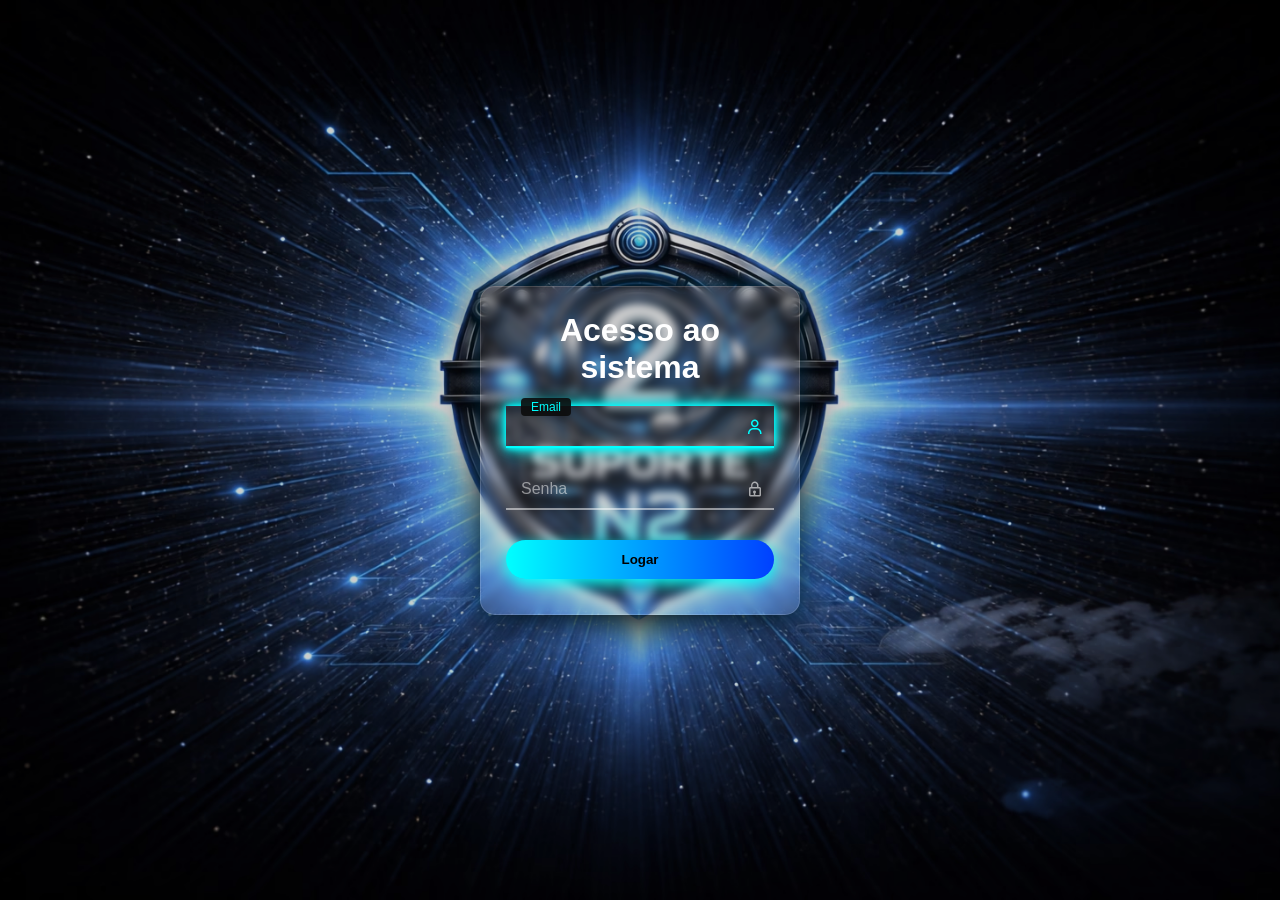
<file: frontend/login.html>
<!DOCTYPE html>
<html lang="pt-br">

<head>
    <meta charset="UTF-8">
    <meta name="viewport" content="width=device-width, initial-scale=1.0">
    <meta name="description"
        content="Acesse o sistema Gerador Excedente para gerenciar e analisar dados com eficiência, dashboards interativos e relatórios inteligentes.">
    <link rel="stylesheet" href="./styles/login.css">
    <title>Login - Gerador Excedente</title>
    <link href='https://unpkg.com/boxicons@2.1.4/css/boxicons.min.css' rel='stylesheet'>
</head>

<body>
    <!-- ============================= -->
    <!-- LOGIN.HTML - GERADOR EXCEDENTE -->
    <!-- ============================= -->
    <main class="login-container">
        <h1>Acesso ao sistema</h1>
        <form id="loginForm">
            <!-- Compo Email -->
            <div class="input-box">
                <input type="email" id="email" required autofocus placeholder=" " aria-describedby="erroEmail">
                <label for="email">Email</label>
                <p id="erroEmail" class="erro" role="alert"></p>
                <i class="bx bx-user icon-user"></i>
            </div>
            <!-- Compo Senha -->
            <div class="input-box">
                <input type="password" id="senha" required placeholder=" ">
                <label for="senha">Senha</label>
                <i class="bx bx-lock icon-lock"></i>
                <i id="toggleSenha" class="bx bx-show toggle-senha icon-eye"></i>
            </div>
            <button type="submit" class="submit-btn">Logar</button>
            <p id="erroGlobal" class="erro"></p>
        </form>
    </main>

    <script src="js/api.js" defer></script>
    <script src="js/login.js" defer></script>
</body>

</html>
</file>
<file: frontend/styles/login.css>
* {
    margin: 0;
    padding: 0;
    box-sizing: border-box;
    font-family: 'Poppins', sans-serif;
}

body {
    background-color: #0d0d0d;
    background-image: url(../assets/images/img-sup-esp-bg.webp);
    background-image: image-set(url("../assets/images/img-sup-esp-bg.avif") type("image/avif"),
            url("../assets/images/img-sup-esp-bg.webp") type("image/webp"));
    background-position: center;
    background-repeat: no-repeat;
    background-size: cover;
    display: flex;
    justify-content: center;
    align-items: center;
    height: 100vh;
    position: relative;
    overflow: hidden;
}

/* CAPA PRETA */
body::before {
    content: "";
    position: absolute;
    inset: 0;
    background: rgba(0, 0, 0, 0.192);
    /* controla a transparência */
    z-index: 0;
}

/* Faz o conteúdo ficar acima da capa */
body>* {
    position: relative;
    z-index: 1;
}

.login-container {
    background: rgba(255, 255, 255, 0.08);
    backdrop-filter: blur(4px);
    border: 1px solid rgba(255, 255, 255, 0.15);
    box-shadow:
        0 10px 40px rgb(0, 0, 0),
        0 0 20px rgba(0, 170, 255, 0.4);
    padding: 25px;
    border-radius: 15px;
    width: 320px;
    text-align: center;
    z-index: 2;
    position: relative;
    /* animation: float 6s ease-in-out infinite, fadeIn 1s ease; */
}

/* @keyframes float {

    0%,
    100% {
        transform: translateY(0)
    }

    50% {
        transform: translateY(-10px)
    }
} */

@keyframes fadeIn {
    from {
        opacity: 0;
        transform: translateY(40px);
    }

    to {
        opacity: 1;
        transform: translateY(0);
    }
}


h1 {
    color: #fff;
    margin-bottom: 20px;
}

/* ============================= */
/* INPUT BOX */
/* ============================= */
.input-box {
    position: relative;
    margin: 20px 0;
}

/* ============================= */
/* INPUT */
/* ============================= */
.input-box input {
    width: 100%;
    padding: 12px 45px 12px 15px;
    /* espaço maior para ícone */
    background: none;
    border: none;
    outline: none;
    color: #fff;
    font-size: 14px;
    border-bottom: 2px solid rgba(255, 255, 255, 0.5);
    transition: 0.4s;
}

.input-box input:focus {
    border-color: #00ffff;
    box-shadow:
        0 0 5px #00ffff,
        0 0 10px #00ffff,
        0 0 20px #00ffff;
}

/* ============================= */
/* LABEL */
/* ============================= */
.input-box label {
    position: absolute;
    top: 50%;
    left: 15px;
    color: rgba(255, 255, 255, 0.5);
    font-size: 16px;
    pointer-events: none;
    transition: 0.4s;
    transform: translateY(-50%);
}

.input-box input:focus+label,
.input-box input:not(:placeholder-shown)+label {
    top: 1px;
    font-size: 12px;
    color: #00ffff;
    background: rgba(13, 13, 13, 0.9);
    padding: 2px 10px;
    border-radius: 4px;
}

/* ============================= */
/* ÍCONES (BASE) */
/* ============================= */
.input-box i {
    position: absolute;
    top: 50%;
    right: 10px;
    /* 🔥 agora ambos ficam na mesma posição */
    transform: translateY(-50%);
    font-size: 18px;
    color: rgba(255, 255, 255, 0.6);
    transition: all 0.4s ease;
    /* 🔥 animação */
}

/* ============================= */
/* POSIÇÕES INICIAIS */
/* ============================= */

/* 🔒 Cadeado visível */
.icon-lock {
    right: 10px;
    opacity: 1;
}

/* 👁️ Olho começa FORA */
.icon-eye {
    right: -30px;
    /* 🔥 começa fora do input */
    opacity: 0;
    cursor: pointer;
    pointer-events: none;
    transition: all 0.3s ease;
}



.icon-user:hover,
.icon-lock:hover,
.icon-eye:hover {
    transform: translateY(-50%) scale(1.15);
    color: #00ffff;

    text-shadow:
        0 0 5px #00ffff,
        0 0 10px #00ffff;
}

/* ============================= */
/* ESTADO ATIVO (DIGITANDO) */
/* ============================= */

/* 🔒 Sai para direita */
.input-box.active .icon-lock {
    right: -30px;
    opacity: 0;
}

/* 👁️ Entra para dentro */
.input-box.active .icon-eye {
    right: 10px;
    opacity: 1;
    pointer-events: auto;
}

/* ============================= */
/* ÍCONE ATIVO (FOCO) */
/* ============================= */
.input-box input:focus~i {
    color: #00ffff;
}

/* ============================= */
/* OLHO (INTERAÇÃO) */
/* ============================= */
.toggle-senha {
    cursor: pointer;
    pointer-events: auto;
    /* 🔥 permite clique */
}

/* Ícone do olho */
.toggle-senha {
    right: 35px;
    /* desloca pra não ficar em cima do cadeado */
    cursor: pointer;
    pointer-events: auto;
    /* 🔥 importante pra clicar */
}

.input-box i.bx-lock {
    right: 10px;
}


.submit-btn {
    background: linear-gradient(90deg, #00ffff, #0040ff, #00ffff);
    background-size: 200% 100%;
    background-position: 0% 0;
    width: 100%;
    box-shadow: 0 5px 15px #00ffff;
    border: none;
    padding: 12px 30px;
    border-radius: 25px;
    color: #000;
    font-weight: bold;
    cursor: pointer;
    margin-top: 10px;

    transition: background-position 0.8s ease, transform 0.3s;
}

.submit-btn:hover {
    background-position: 100% 0;
    transform: translateY(-2px);
}

/*================( ERRO ) ===================*/

.erro {
    color: #ff4d4d;
    text-shadow:
        0 0 5px #ff4d4d,
        0 0 10px #ff0000;
    font-size: 14px;
    margin-top: 10px;
    animation: fadeIn 0.3s ease;
}

@keyframes shake {
    0% {
        transform: translateX(0);
    }

    25% {
        transform: translateX(-4px);
    }

    50% {
        transform: translateX(4px);
    }

    75% {
        transform: translateX(-4px);
    }

    100% {
        transform: translateX(0);
    }
}

.input-error {
    animation: shake 0.3s;
    border-color: #ff4d4d !important;
}
</file>
